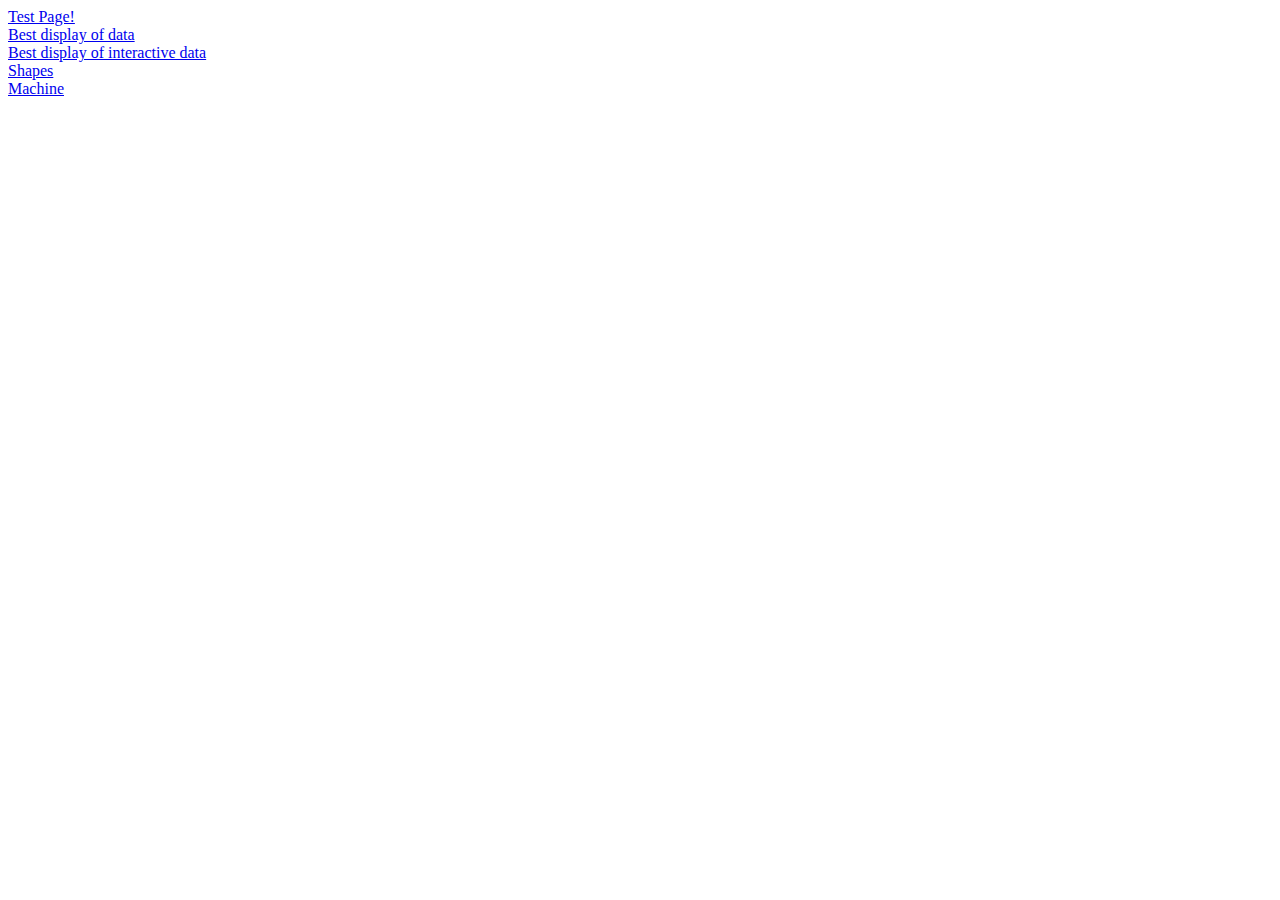
<file: index.html>
<!DOCTYPE html>

<html>
	<head>
		<title> Home Page </title>
	</head>

<body> 
	

	<a href= test.html> Test Page! </a>
	<br>
	<a href= data.html> Best display of data </a>
	<br>
	<a href= interactive.html> Best display of interactive data </a>
	<br>
	<a href= shapeone.html> Shapes </a>
	<br>
	<a href= remote.html> Machine </a>


</body>

</html>
</file>
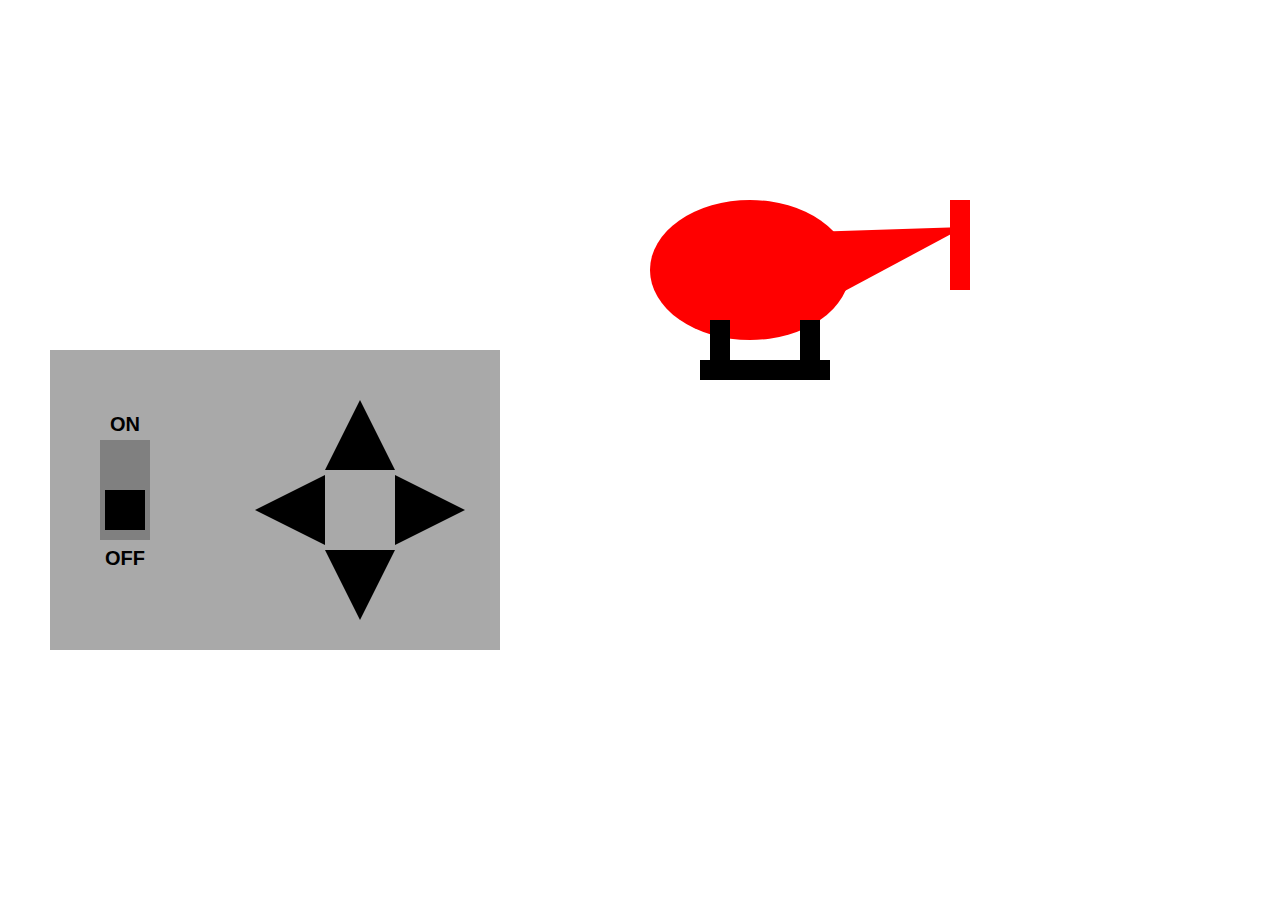
<file: remote.html>
<!DOCTYPE html>

<html>
	<head>
		<title> Home Page </title>
		<link rel="stylesheet" type="text/css" href="remote.css">

	</head>

<body> 



<div id="body"></div>
<div id="up"></div>
<div id="down"></div>
<div id="left"></div>
<div id="right"></div>


<div id="light"></div>
<div id="switch"></div>

<div id="hbody"></div>
<div id="tail"></div>
<div id="back"></div>
<div id="bottom1"></div>
<div id="bottom2"></div>
<div id="bottom3"></div>

<h1> ON </h1>

<h2> OFF </h2>
















</body>

</html>
</file>
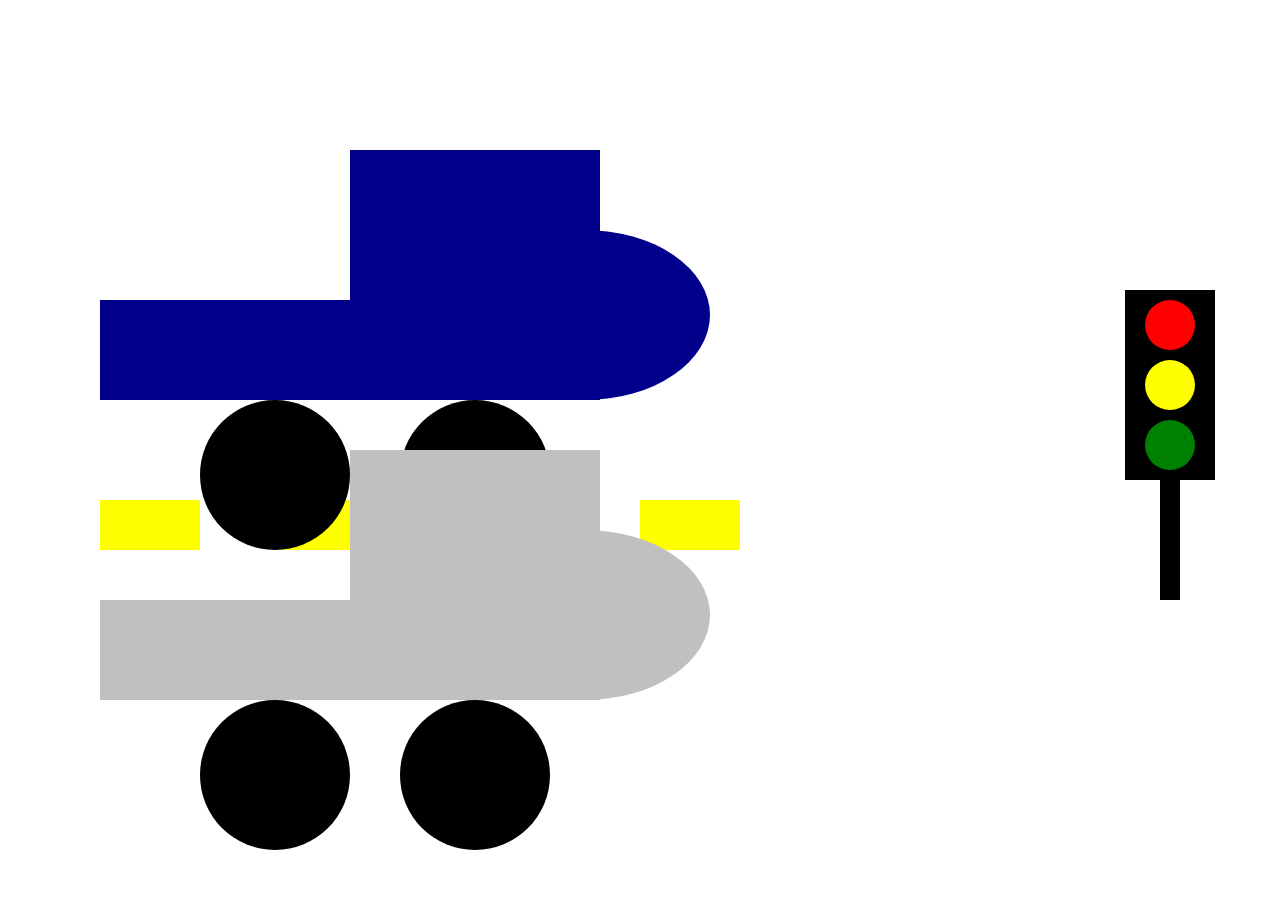
<file: shape1.html>
<!DOCTYPE html>

<html>
	<head>
		<title> Home Page </title>
		<link rel="stylesheet" type="text/css" href="shape.css">

	</head>

<body> 

<div id="line1"></div>
<div id="line2"></div>
<div id="line3"></div>
<div id="line4"></div>
<div id="line5"></div>
	
<div id= "tire1"> </div>
<div id= "tire2"> </div>
<div id= "window"> </div>
<div id= "front"> </div>
<div id= "body1"> </div>
<div id= "body2"> </div>


<div id= "tire3"> </div>
<div id= "tire4"> </div>
<div id= "window2"> </div>
<div id= "front2"> </div>
<div id= "body3"> </div>
<div id= "body4"> </div>

<div id="pole"></div>
<div id="top"></div>
<div id="red"></div>
<div id="yellow"></div>
<div id="green"></div>





</body>

</html>
</file>
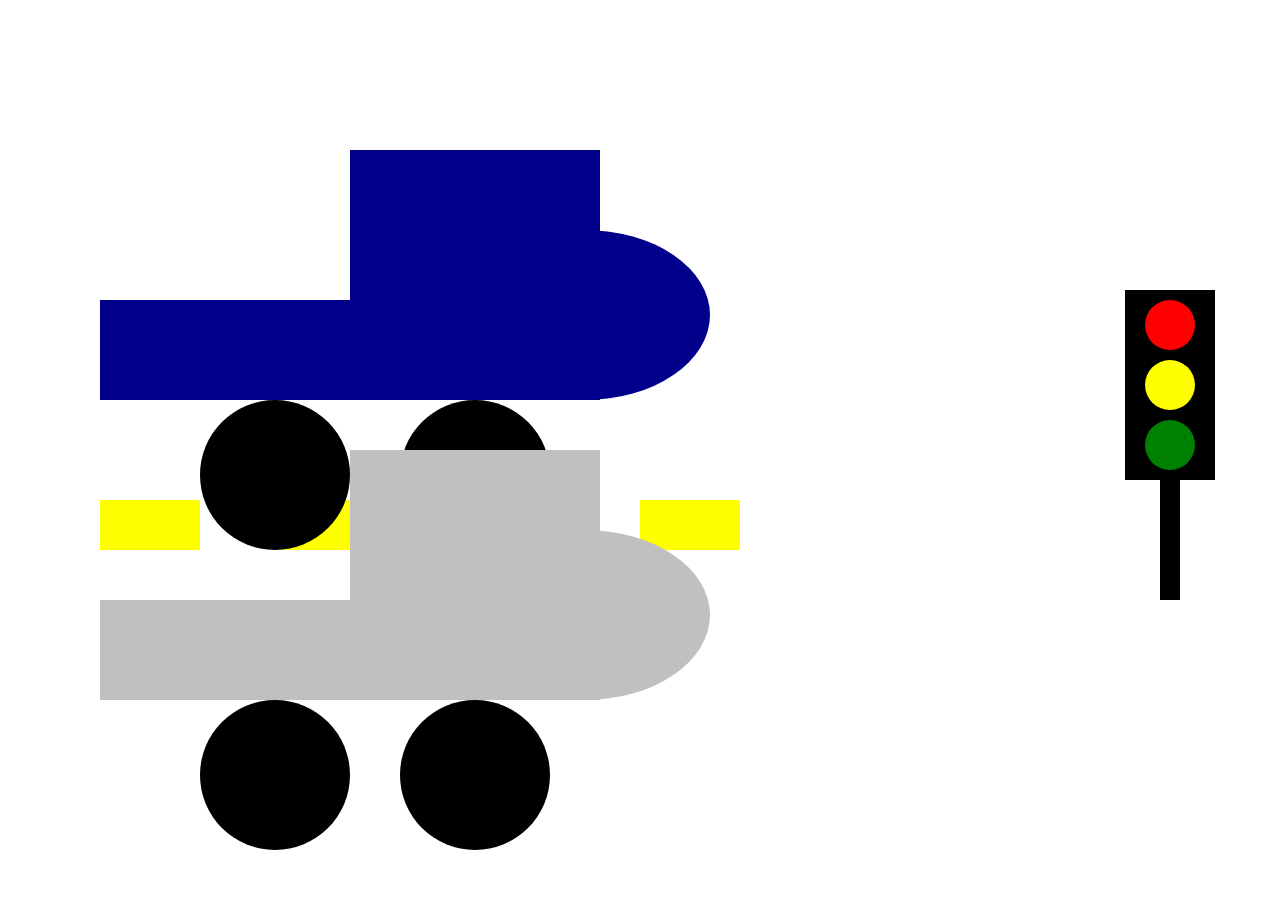
<file: shapeone.html>
<!DOCTYPE html>

<html>
	<head>
		<title> Home Page </title>
		<link rel="stylesheet" type="text/css" href="shape.css">

	</head>

<body> 




<div id="line1"></div>
<div id="line2"></div>
<div id="line3"></div>
<div id="line4"></div>
<div id="line5"></div>


	
<div id= "tire1"> </div>
<div id= "tire2"> </div>
<div id= "window"> </div>
<div id= "front"> </div>
<div id= "body1"> </div>
<div id= "body2"> </div>

<div id= "pole"></div>
<div id= "top"></div>
<div id= "red"></div>
<div id= "yellow"></div>
<div id= "green"></div>


<div id= "tire3"> </div>
<div id= "tire4"> </div>
<div id= "window2"> </div>
<div id= "front2"> </div>
<div id= "body3"> </div>
<div id= "body4"> </div>







</body>

</html>
</file>
<file: remote.css>
#light {
	width:50px;
	height:100px;
	background-color:gray;
	position:absolute;
	top:440px; left:100px;
}

#switch {
	width:40px;
	height:40px;
	background-color:black;
	position:absolute;
	top:490px; left:105px;
}


h1 {font-family:helvetica;
	font-size:20px;
	position:absolute;
	top:400px; left:110px;

}

h2 {font-family:helvetica;
	font-size:20px;
	position:absolute;
	top:530px; left:105px;

}



#body {
   width: 450px;  
   height: 300px;
   background-color:darkgray;
   position:absolute;
   top:350px; left:50px;
   
}

#up {width: 0; 
	height: 0; 
	border-left: 35px solid transparent;
	border-right: 35px solid transparent;
	border-bottom: 70px solid black;
	position:absolute;
	left:325px; top:400px;
}

#right {width: 0; 
	height: 0; 
	border-left: 35px solid transparent;
	border-right: 35px solid transparent;
	border-bottom: 70px solid black;
	position:absolute;
	left:430px; top:510px;
    transform-origin: 50% 0;
 	transform: rotate(90deg);
}

#left {width: 0; 
	height: 0; 
	border-left: 35px solid transparent;
	border-right: 35px solid transparent;
	border-bottom: 70px solid black;
	position:absolute;
	left:220px; top:510px;
    transform-origin: 50% 0;
 	transform: rotate(270deg);
}



#down {width: 0; 
	height: 0; 
	border-left: 35px solid transparent;
	border-right: 35px solid transparent;
	border-bottom: 70px solid black;
	position:absolute;
	left:325px; top:620px;
	transform-origin: 50% 0;
 	transform: rotate(180deg);

 }

#hbody	{
	 width: 200px;  
  	 height: 140px;
  	 background-color:red;
  	 border-radius: 50%;
  	 position:absolute;
  	 top:200px; left:650px;
}

#tail {width: 60; 
	height: 100; 
	border-left: 35px solid transparent;
	border-right: 35px solid transparent;
	border-bottom: 150px solid red;
	position:absolute;
	left:950px; top:200px;
    transform-origin: 10% 0;
 	transform: rotate(75deg);
}

#back {width:20px;
	height:90px;
	background-color:red;
	position:absolute;
	top:200px; left:950px;
	}


#bottom1 {
	width:20px;
	height:50px;
	background-color:black;
	position:absolute;
	left:800px;
	top:320px;
}

#bottom2 {
	width:20px;
	height:50px;
	background-color:black;
	position:absolute;
	left:710px;
	top:320px;
}

#bottom3 {
		width:130px;
		height:20px;
		background-color:black;
		position:absolute;
		left:700px; top:360px;
}
</file>
<file: shape.css>
//truck1//


#window {
   width: 150px;  
   height: 100px;
   background-color:gray;
   position:absolute;
   top:150px; left:350px;
   
}


#tire1 {
   width: 150px;  
   height: 150px;
   background-color:black;
   border-radius: 50%;
   position:absolute;
   top:400px; left:200px;
}



#tire2 {
   width: 150px;  
   height: 150px;
   background-color:black;
   border-radius: 50%;
   position:absolute;
   top:400px; left:400px;
}



#front {
   width: 250px;  
   height: 170px;
   background-color:darkblue;
   border-radius: 90%;
   position:absolute;
   top:230px; left:460px;
}



#body1 {
   width: 400px;  
   height: 100px;
   background-color:darkblue;
   position:absolute;
   top:300px; left:100px;
}


#body2 {
   width: 250px;  
   height: 250px;
   background-color:darkblue;
   position:absolute;
   top:150px; left:350px;
}




//lines//


#line1 {
      width:200px;
      height:100px;
      background-color:yellow;
      position:absolute;
      top:500px; left:0px;
   }

 #line2 {
      width:100px;
      height:50px;
      background-color:yellow;
      position:absolute;
      top:500px; left:100px;
   }

#line3 {
      width:100px;
      height:50px;
      background-color:yellow;
      position:absolute;
      top:500px; left:280px;
   }

#line4 {
      width:100px;
      height:50px;
      background-color:yellow;
      position:absolute;
      top:500px; left:410px;
   }

#line5 {
      width:100px;
      height:50px;
      background-color:yellow;
      position:absolute;
      top:500px; left:640px;
   }








//truck2//




#window2 {
   width: 150px;  
   height: 100px;
   background-color:gray;
   position:absolute;
   top:450px; left:350px;
   
}


#tire3 {
   width: 150px;  
   height: 150px;
   background-color:black;
   border-radius: 50%;
   position:absolute;
   top:700px; left:200px;
}



#tire4 {
   width: 150px;  
   height: 150px;
   background-color:black;
   border-radius: 50%;
   position:absolute;
   top:700px; left:400px;
}



#front2 {
   width: 250px;  
   height: 170px;
   background-color:silver;
   border-radius: 90%;
   position:absolute;
   top:530px; left:460px;
}



#body3 {
   width: 400px;  
   height: 100px;
   background-color:silver;
   position:absolute;
   top:600px; left:100px;
}


#body4 {
   width: 250px;  
   height: 250px;
   background-color:silver;
   position:absolute;
   top:450px; left:350px;
}




#pole {
      width:20px;
      height:200px;
      background-color:black;
      position:absolute;
      right:100px; top:400px;
}

#top {
      width:90px;
      height:190px;
      background-color:black;
      position:absolute;
      right:65px; top:290px;
}

#red {  width: 50px;  
   height: 50px;
   background-color:red;
   border-radius: 50%;
   position:absolute;
   right:85px; top:300px;
}

#yellow {  width: 50px;  
   height: 50px;
   background-color:yellow;
   border-radius: 50%;
   position:absolute;
   right:85px; top:360px;
}

#green {  width: 50px;  
   height: 50px;
   background-color:green;
   border-radius: 50%;
   position:absolute;
   right:85px; top:420px;
}
</file>
